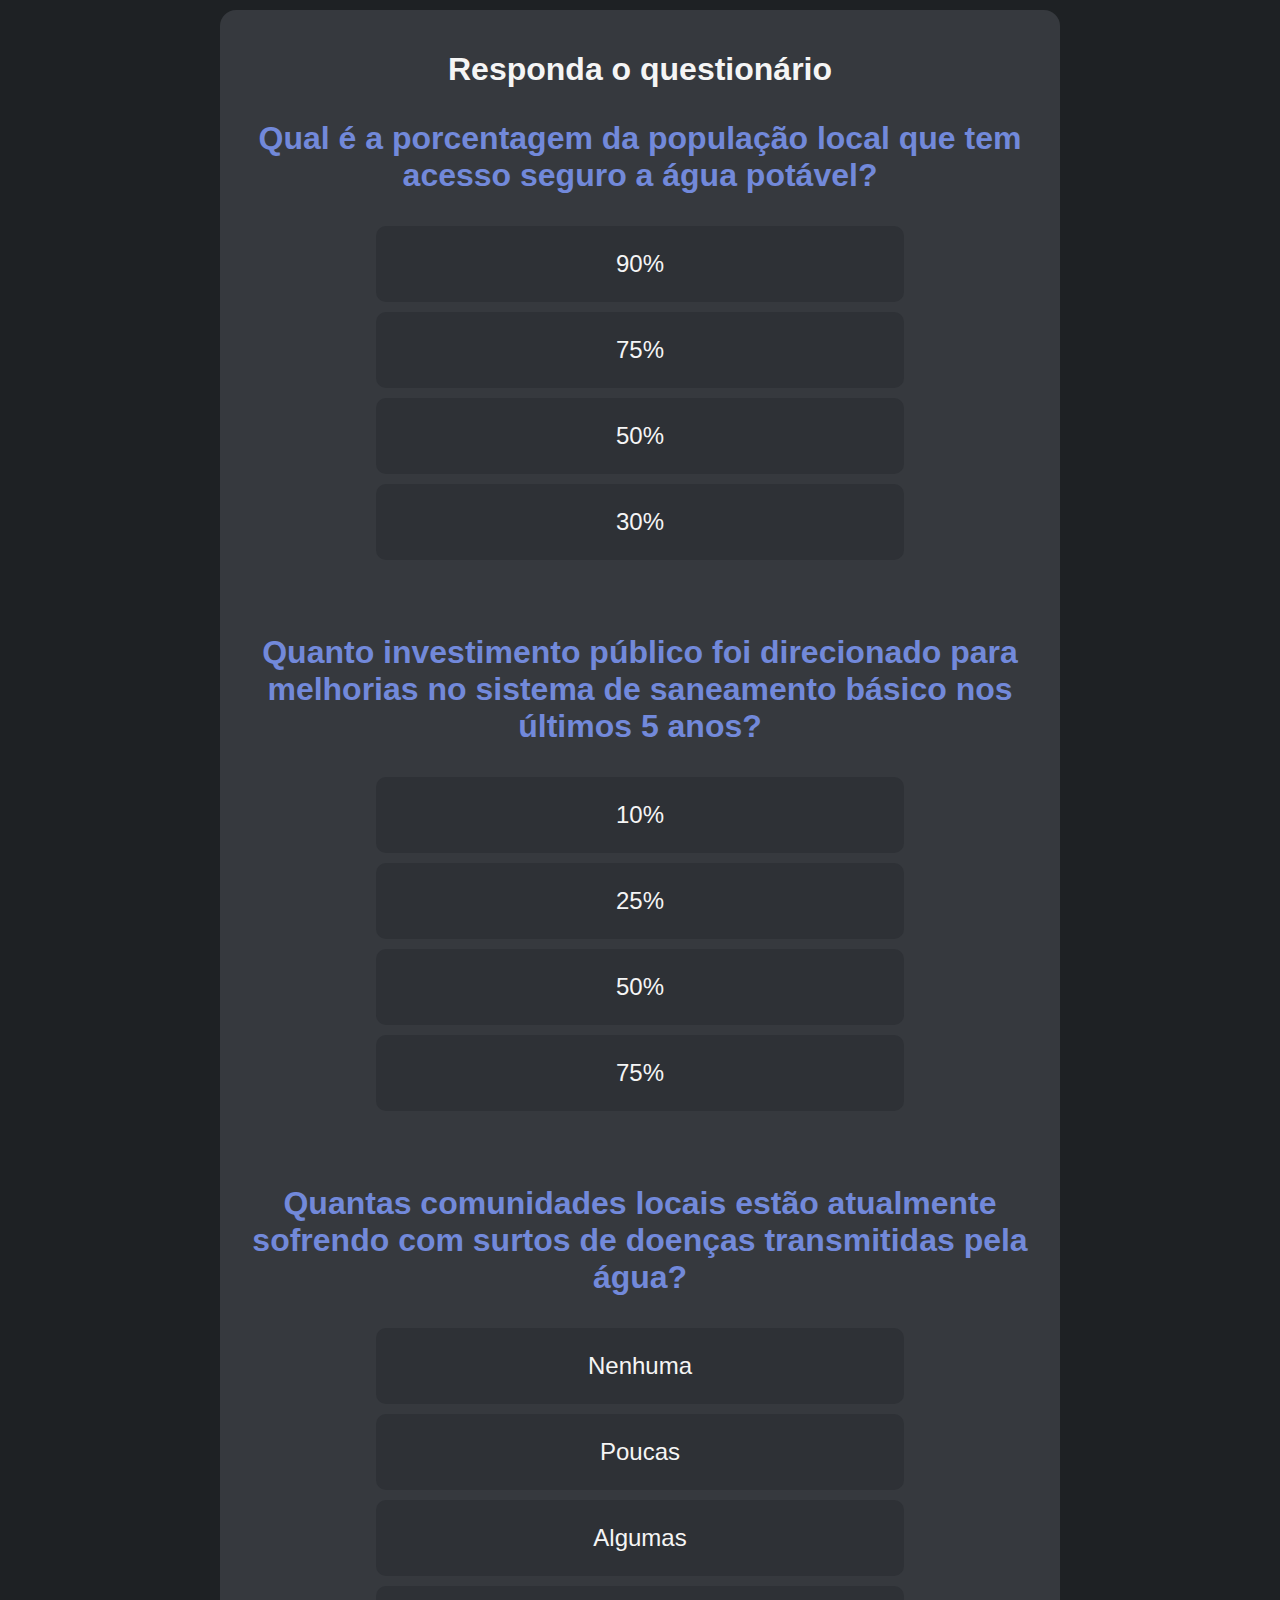
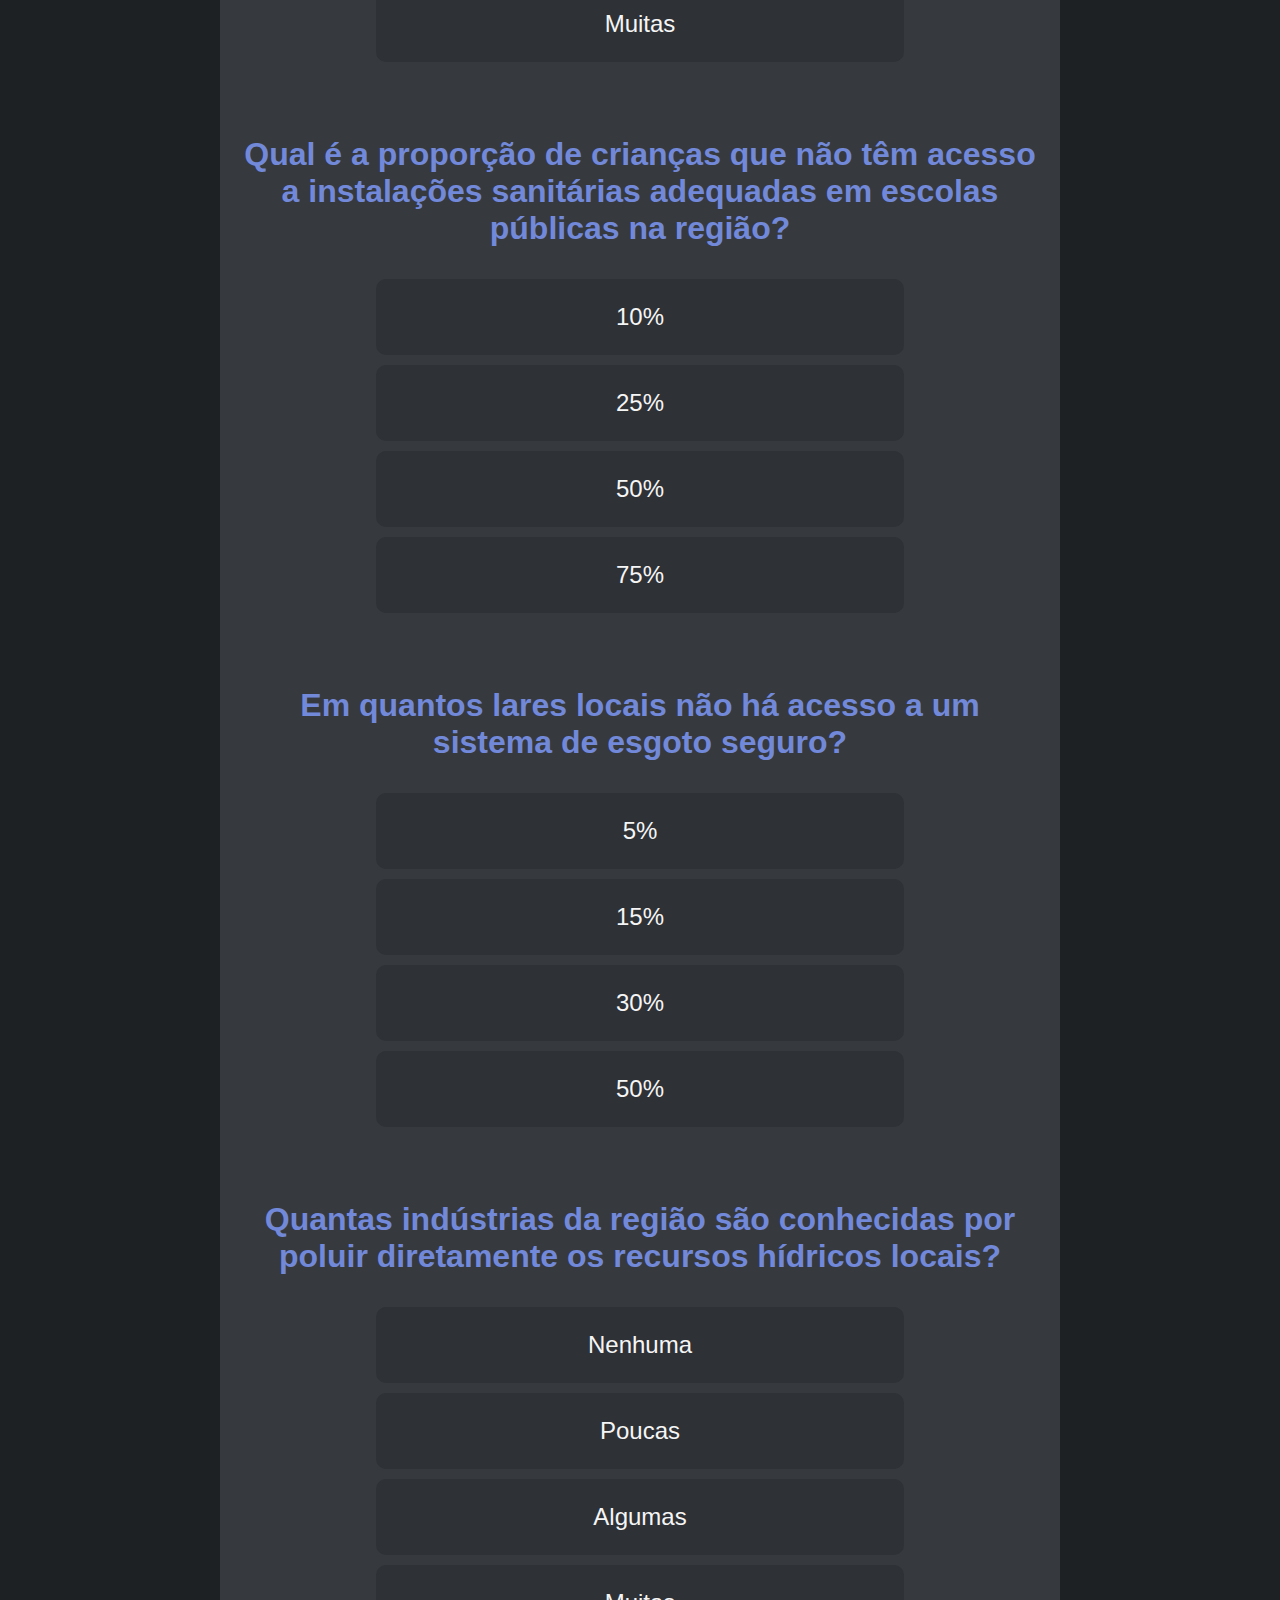
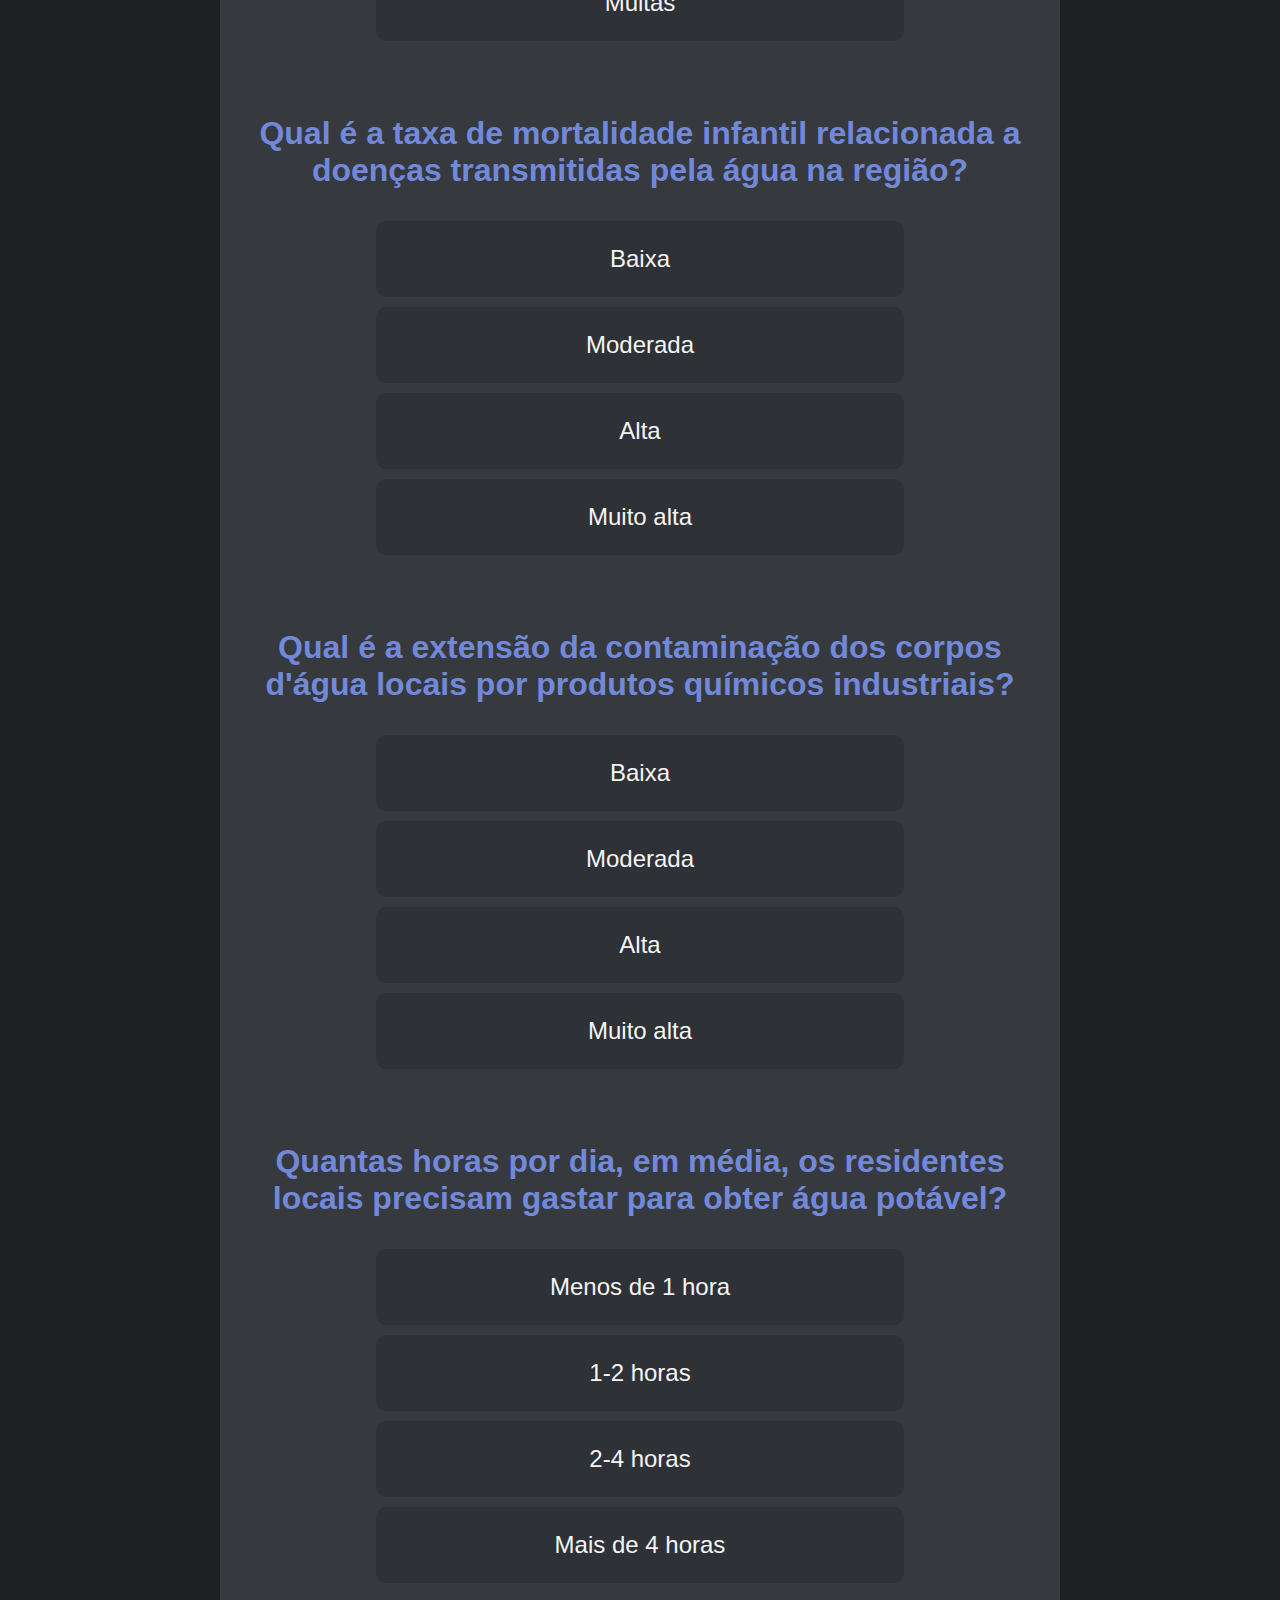
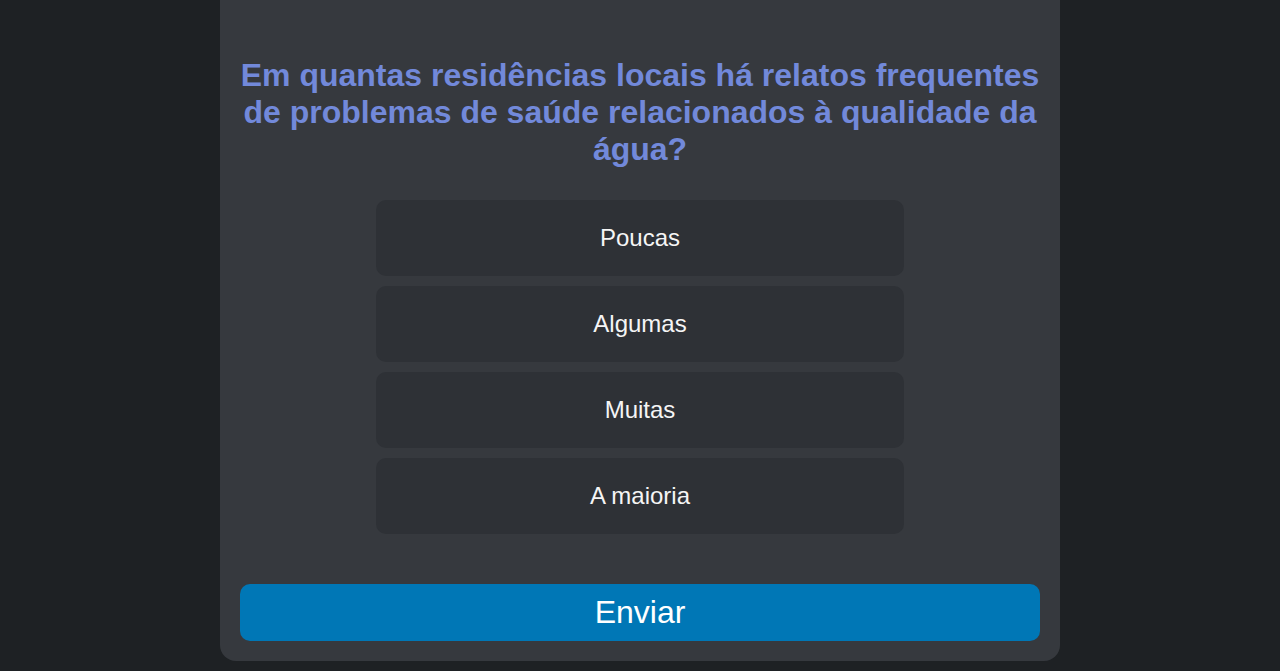
<file: quiz/quiz.html>
<!DOCTYPE html>
<html lang="pt-br">
    <head>
        <meta charset="UTF-8">
        <meta name="viewport" content="width=device-width, initial-scale=1.0">
        <link rel="stylesheet" href="src/styles/styles.css">
        <script src="https://code.jquery.com/jquery-3.5.0.min.js" integrity="sha256-xNzN2a4ltkB44Mc/Jz3pT4iU1cmeR0FkXs4pru/JxaQ=" crossorigin="anonymous"></script>
        <title>Water Messenger - Questionário</title>
        <link rel="shortcut icon" type="imagex/png" href="/shortcutlogo.ico">
        
    </head>
    <body>
        <h1>Responda o questionário</h1>
        <div id="quiz-area">
            <!--para criar mais perguntas, copiar e colar dessa linha-->
            <section class="q-n-a">
                <h3 class="question">Qual é a porcentagem da população local que tem acesso seguro a água potável?</h3>
                <div class="answers">
                    <div class="answer" data-value="1">90%</div>
                    <div class="answer" data-value="2">75%</div>
                    <div class="answer" data-value="3">50%</div>
                    <div class="answer" data-value="4">30%</div>
                </div>
                <div class="button-holder">&nbsp;</div>
                </section>
                <!--até essa.-->

        
            <section class="q-n-a">
                <h3 class="question">Quanto investimento público foi direcionado para melhorias no sistema de saneamento básico nos últimos 5 anos?</h3>
                <div class="answers">
                    <div class="answer" data-value="1">10%</div>
                    <div class="answer" data-value="2">25%</div>
                    <div class="answer" data-value="3">50%</div>
                    <div class="answer" data-value="4">75%</div>
                </div>
                <div class="button-holder">&nbsp;</div>
                </section>

        
            <section class="q-n-a">
                <h3 class="question">Quantas comunidades locais estão atualmente sofrendo com surtos de doenças transmitidas pela água?</h3>
                <div class="answers">
                    <div class="answer" data-value="1">Nenhuma</div>
                    <div class="answer" data-value="2">Poucas</div>
                    <div class="answer" data-value="3">Algumas</div>
                    <div class="answer" data-value="4">Muitas</div>
                </div>
                <div class="button-holder">&nbsp;</div>
                </section>

        
            <section class="q-n-a">
                <h3 class="question">Qual é a proporção de crianças que não têm acesso a instalações sanitárias adequadas em escolas públicas na região?</h3>
                <div class="answers">
                    <div class="answer" data-value="1">10%</div>
                    <div class="answer" data-value="2">25%</div>
                    <div class="answer" data-value="3">50%</div>
                    <div class="answer" data-value="4">75%</div>
                </div>
                <div class="button-holder">&nbsp;</div>
                </section>

        
            <section class="q-n-a">
                <h3 class="question">Em quantos lares locais não há acesso a um sistema de esgoto seguro?</h3>
                <div class="answers">
                    <div class="answer" data-value="1">5%</div>
                    <div class="answer" data-value="2">15%</div>
                    <div class="answer" data-value="3">30%</div>
                    <div class="answer" data-value="4">50%</div>
                </div>
                <div class="button-holder">&nbsp;</div>
                </section>

        
            <section class="q-n-a">
                <h3 class="question">Quantas indústrias da região são conhecidas por poluir diretamente os recursos hídricos locais?</h3>
                <div class="answers">
                    <div class="answer" data-value="1">Nenhuma</div>
                    <div class="answer" data-value="2">Poucas</div>
                    <div class="answer" data-value="3">Algumas</div>
                    <div class="answer" data-value="4">Muitas</div>
                </div>
                <div class="button-holder">&nbsp;</div>
                </section>
            <section class="q-n-a">
                <h3 class="question">Qual é a taxa de mortalidade infantil relacionada a doenças transmitidas pela água na região?</h3>
                <div class="answers">
                    <div class="answer" data-value="1">Baixa</div>
                    <div class="answer" data-value="2">Moderada</div>
                    <div class="answer" data-value="3">Alta</div>
                    <div class="answer" data-value="4">Muito alta</div>
                </div>
                <div class="button-holder">&nbsp;</div>
                </section>

            <section class="q-n-a">
                <h3 class="question">Qual é a extensão da contaminação dos corpos d'água locais por produtos químicos industriais?</h3>
                <div class="answers">
                    <div class="answer" data-value="1">Baixa</div>
                    <div class="answer" data-value="2">Moderada</div>
                    <div class="answer" data-value="3">Alta</div>
                    <div class="answer" data-value="4">Muito alta</div>
                </div>
                <div class="button-holder">&nbsp;</div>
                </section>

            <section class="q-n-a">
                <h3 class="question">Quantas horas por dia, em média, os residentes locais precisam gastar para obter água potável?</h3>
                <div class="answers">
                    <div class="answer" data-value="1">Menos de 1 hora</div>
                    <div class="answer" data-value="2">1-2 horas</div>
                    <div class="answer" data-value="3">2-4 horas</div>
                    <div class="answer" data-value="4">Mais de 4 horas</div>
                </div>
                <div class="button-holder">&nbsp;</div>
                </section>

            <section class="q-n-a">
            <h3 class="question">Em quantas residências locais há relatos frequentes de problemas de saúde relacionados à qualidade da água?</h3>
                <div class="answers">
                    <div class="answer" data-value="1">Poucas</div>
                    <div class="answer" data-value="2">Algumas</div>
                    <div class="answer" data-value="3">Muitas</div>
                    <div class="answer" data-value="4">A maioria</div>
                </div>
                <div class="button-holder">&nbsp;</div>
                </section>
        </div><!-- fim da area do quiz -->
        <div class="button finish">Enviar</div>
        <div class="response" style="display: none;"><p></p></div>

        <script src="src/javascript/script.js"></script>
    </body>
</html>
</file>
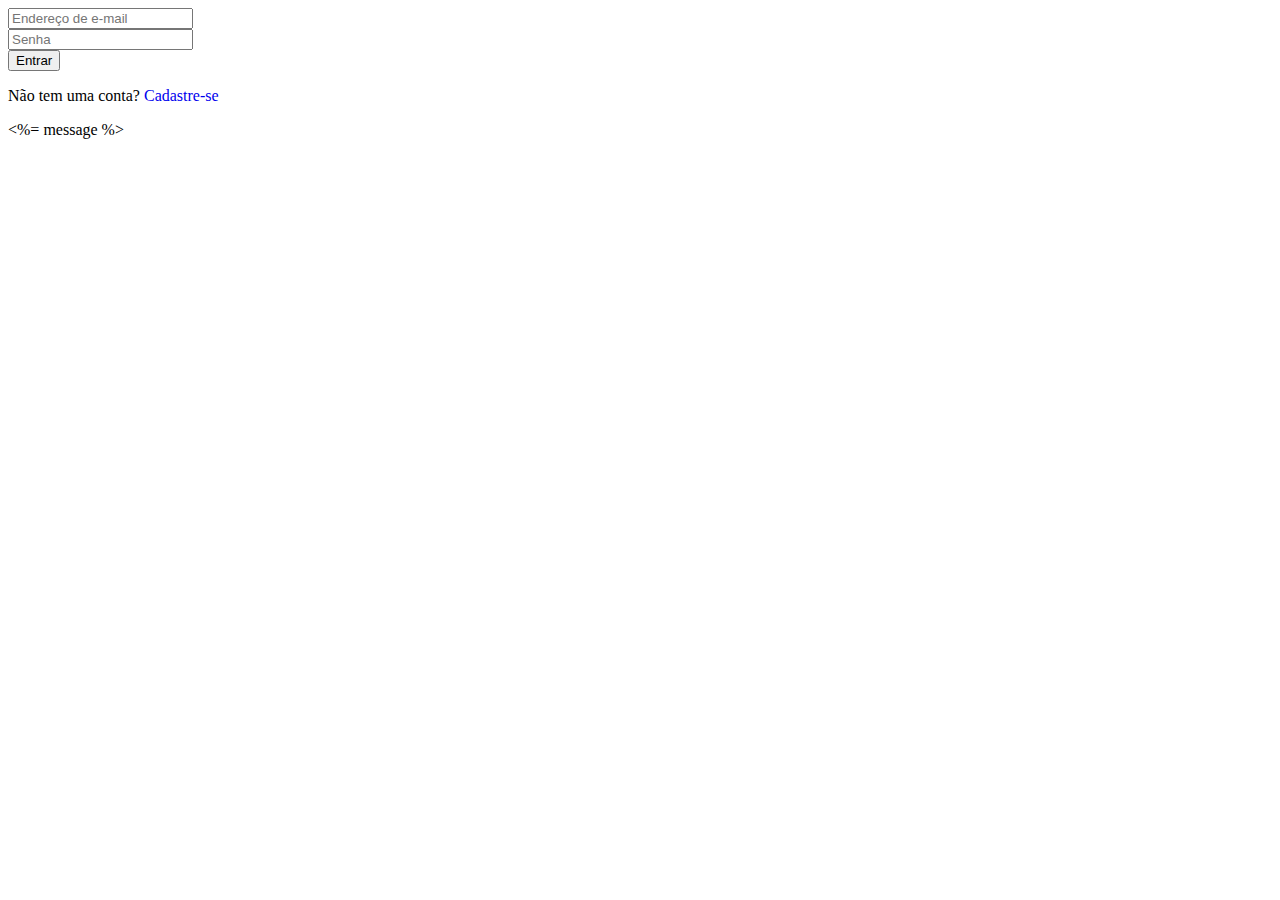
<file: banco/views/login.html>
<!DOCTYPE html>
<html lang="en">

<head>
    <meta charset="UTF-8">
    <meta name="viewport" content="width=device-width, initial-scale=1.0">
    <title>Document</title>
    <style>
        a {
            text-decoration: none;
        }
    </style>
</head>

<body>
    <form action="/login" method="POST">
        <div>
            <input type="email" name="email" autocomplete="off" placeholder="Endereço de e-mail" required />
        </div>
        <div>
            <input type="password" name="password" autocomplete="off" placeholder="Senha" required />
        </div>
        <button type="submit">Entrar</button>
        <p>Não tem uma conta? <a href="/register">Cadastre-se</a></p>
        <span>
            <%= message %>
        </span>
    </form>
</body>

</html>
</file>
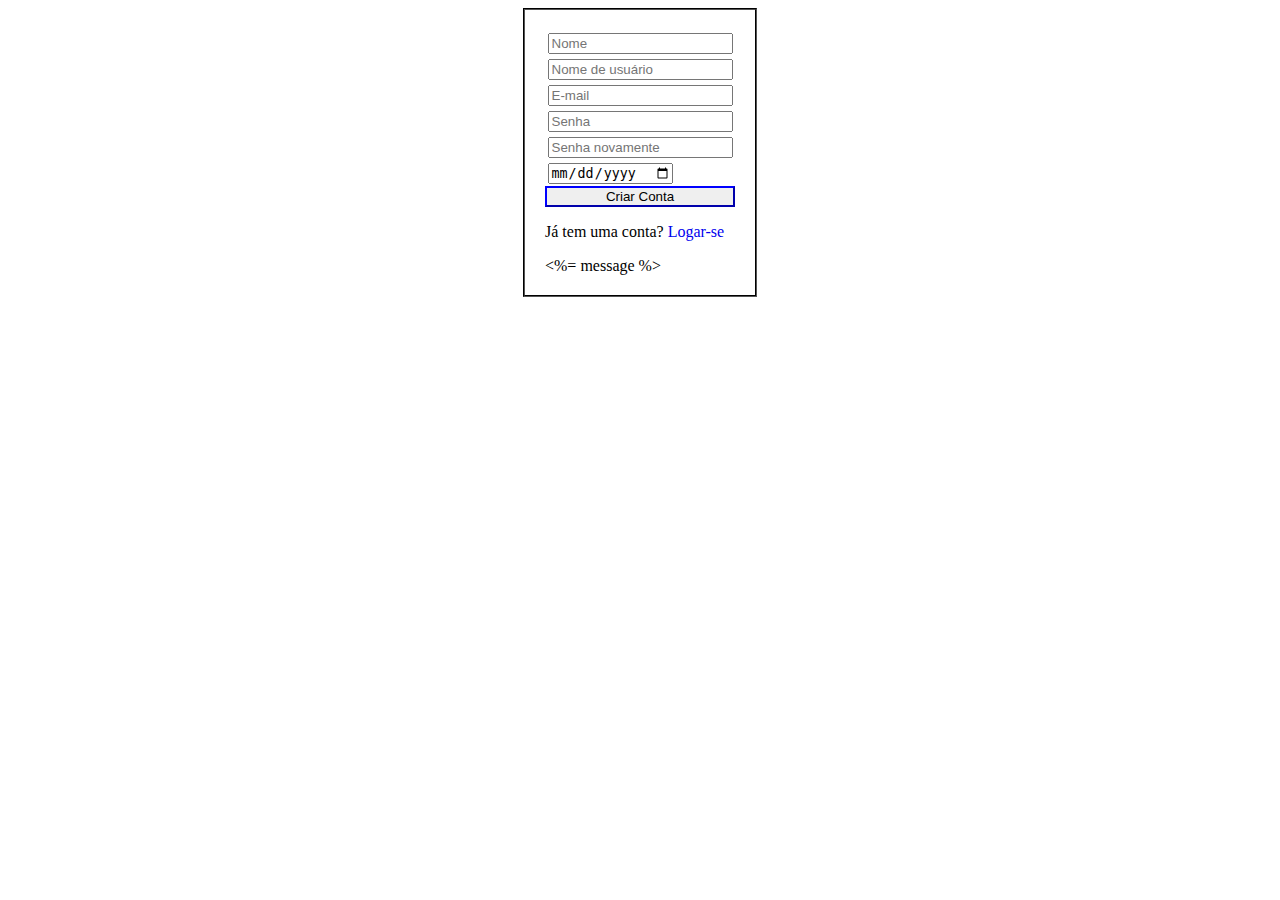
<file: banco/views/register.html>
<!DOCTYPE html>
<html lang="en">

<head>
    <meta charset="UTF-8">
    <meta name="viewport" content="width=device-width, initial-scale=1.0">
    <title>Document</title>
    <style>
        body {
            display:flex;
            justify-content: center;
        }
        a {
            text-decoration: none;
        }

        #login {
            display:flex;
            flex-direction: column;
            padding: 20px;
            border: 2px;
            border-color: black;
            border-style: groove;

            div {
                padding: 2.5px;

            }

            button {
                border-color: blue;
            }

        }
    </style>
</head>

<body>
    <form id="login" action="/register" method="POST">
        <div>
            <input type="text" name="name" autocomplete="off" placeholder="Nome" required />
        </div>
        <div>
            <input type="text" name="username" autocomplete="off" placeholder="Nome de usuário" required />
        </div>

        <div>
            <input type="email" name="email" autocomplete="off" placeholder="E-mail" required />
        </div>
        <div>
            <input type="password" name="password" autocomplete="off" placeholder="Senha" required />
        </div>
        <div>
            <input type="password" name="repassword" autocomplete="off" placeholder="Senha novamente" required />
        </div>
        <div>
            <input type="date" name="birth" required />
        </div>
        <button type="submit">Criar Conta</button>
        <p>Já tem uma conta? <a href="/login">Logar-se</a></p>
        <span>
            <%= message %>
        </span>
    </form>
</body>

</html>
</file>
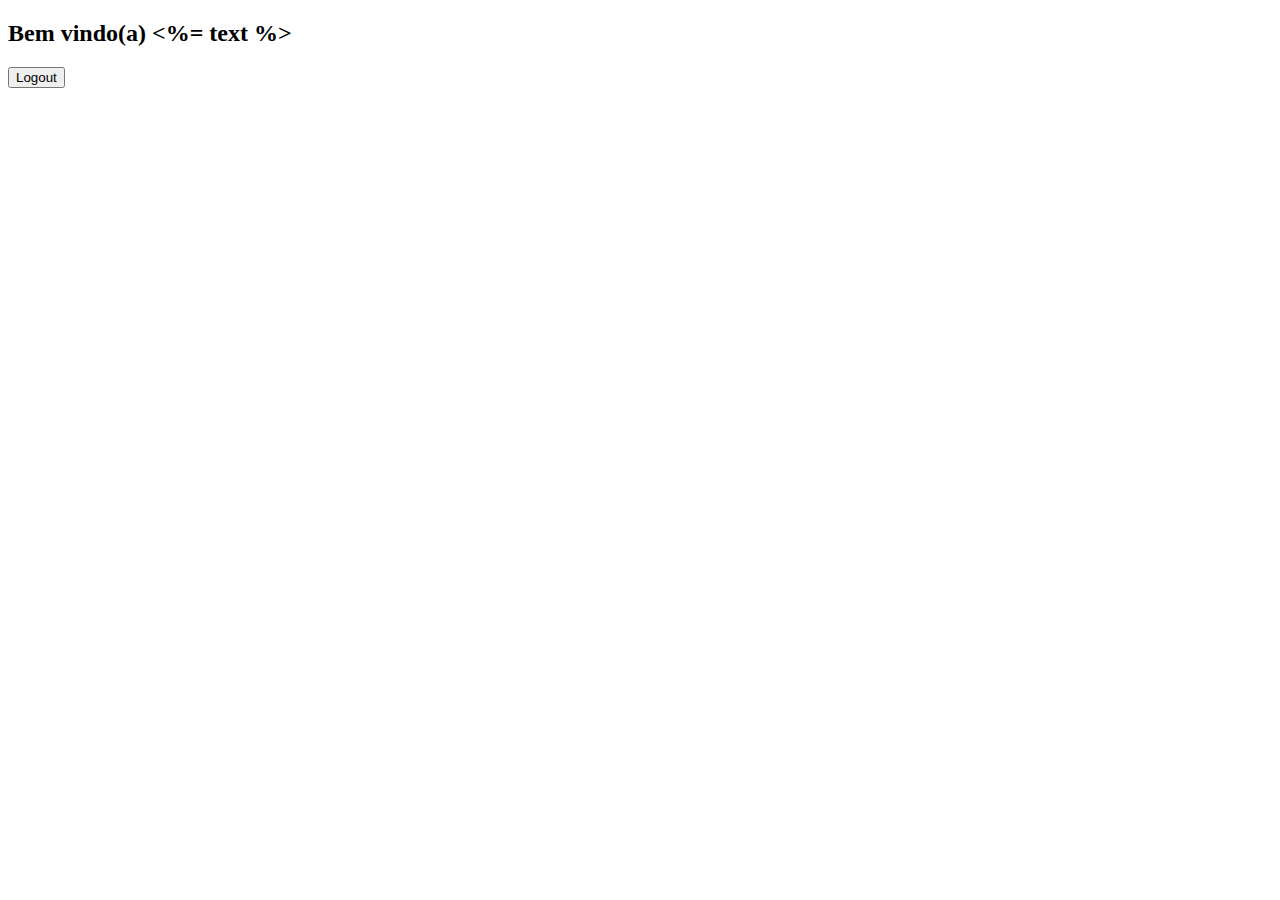
<file: banco/views/user.html>
<!DOCTYPE html>
<html lang="en">

<head>
    <meta charset="UTF-8">
    <meta name="viewport" content="width=device-width, initial-scale=1.0">
    <title>Document</title>
</head>

<body>
    <div>
        <h2>
            Bem vindo(a) <%= text %>
        </h2>

        <form action="/logout" method="POST">
            <button type="submit">Logout</button>
        </form>
    </div>
</body>

</html>
</file>
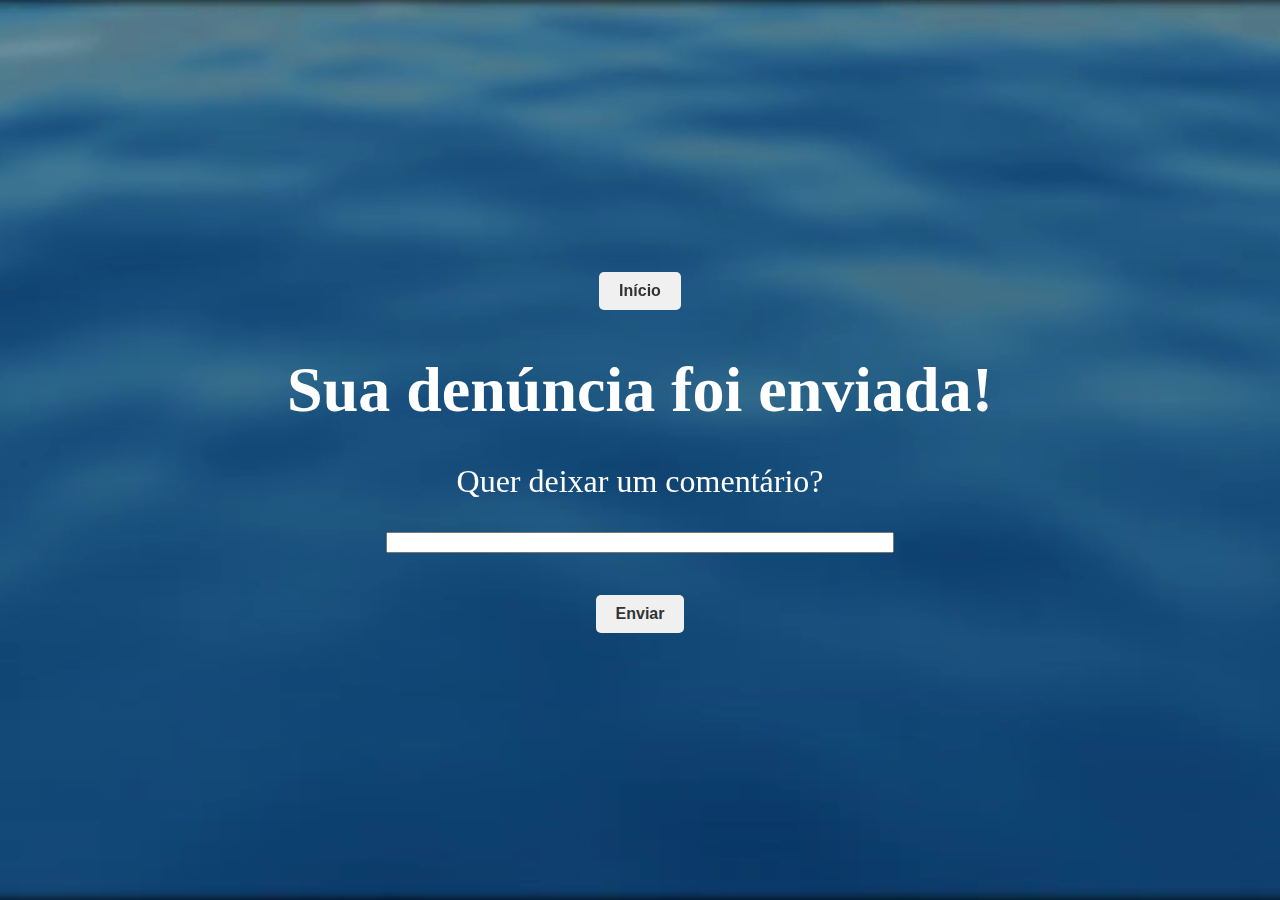
<file: quiz/Fim do Quiz/form.html>
<!DOCTYPE html>
<html lang="pt-br">

<head>
    <meta charset="UTF-8">
    <meta name="viewport" content="width=device-width, initial-scale=1.0">
    <title>Water Messenger - Sua Denúncia foi enviada!</title>
    <link rel="shortcut icon" type="imagex/png" href="/shortcutlogo.ico">
    <style>
        body    {
            margin: 0;
        }

        .video-container {
            position: relative;
            width: 100%; 
            height: 100vh;
            overflow: hidden; 
        }


       video {
        position: absolute;
        top: 0;
        left: 0;
        width: 100%;
        height: 100%;
        object-fit: cover; 
    }


    .overlay {
        position: absolute;
        top: 0;
        left: 0;
        width: 100%;
        height: 100%;
        display: flex;
        flex-direction: column;
        justify-content: center;
        align-items: center;
        color: white; 
        font-size: 2rem; 
        text-align: center; 
    }


    .text {
        width: 100%;
        max-width: 500px; /* 
        height: 140px;
        padding: 8px;
        border: 1px solid #ccc;
        border-radius: 5px;
        resize: vertical; */
        vertical-align: top;
}


    button {
        padding: 10px 20px; 
        background-color: #f0f0f0; 
        border: none; 
        border-radius: 5px; 
        color: #333;
        font-size: 16px; 
        font-weight: bold; 
        cursor: pointer;
        transition: background-color 0.3s, color 0.3s;
    }

    button:hover {
        background-color: #333;
        color: #fff;
    }

    h1 {
        margin-bottom: 0.2rem; 
    }

    </style>
</head>

<body>

    <div class="video-container">

        <video id="background-video" autoplay loop muted>
            <source src="moving_water_animation.mp4" type="video/mp4">
        </video>

        <div class="overlay">
            <a href="/unijorge_trabalho.html">
                <button class="btn-inicio">Início</button>
            </a>
            <h1>Sua denúncia foi enviada!</h1>
            <p>Quer deixar um comentário?</p>
            <input type="text" class="text">
            <br>
            <a href="registro-formulario">
                <button class="button1" type="submit">Enviar</button>
            </a>
        </div>
    </div>
</body>

</html>
</file>
<file: quiz/src/styles/styles.css>
html{
    background-color: rgb(30,33,36);
}

body{
    background-color: rgb(54,57,62);
    font-family: Verdana, sans-serif;
    font-size: 100%;
    text-align: center;
    width: 800px;
    margin: 10px auto;
    padding: 20px;
    border-radius: 1em;
}
/* texto do titulo no topo */
h1{
    color: whitesmoke;
}
/* Textos das questões */
h3.question{
    color: rgb(114,137,218);
    font-size: 2em;

}

.info{
    font-size: 1.5em;
}

/* botão de resposta */
.answer{
    background-color: rgb(46,49,54);
    color: whitesmoke;
    border-radius: 10px;
    padding: 1em;
    text-align: center;
    cursor: pointer;
    width: 60%;
    font-size: 1.5em;
    margin: 10px auto 0;
}
/* cor do botão quando o mouse passa sobre ele */
.answer:hover{
    background-color: cadetblue;
}
/* cor do botão quando selecionado */
.answer.selected{
    background-color: cadetblue;
}
/* botão do final 'enviar' */
.button{
    background-color: rgb(0,119,182);
    color: white;
    border-radius: 10px;
    padding: 10px 5px;
    text-align: center;
    cursor: pointer;
    font-size: 2em;
}
/* daqui até */
.mini.button{
    display:block;
    width: 30%;
}
.next{
    float: right;
}
.previous{
    float: left;
}
/* aqui são botões que eu posso implementar no futuro */
.button:hover{
    background-color: rgb(202,178,251);
}
.button-holder{
    width: 60%;
    padding: .5em 0;
    margin: .5em auto;
}
.clearfix::before
.clearfix::after {
    content: " ";
    display: table;
}

.clearfix::after {
    clear: both;
}
/* texto que aparece quando não se responde todas as questões */
.response p{
    margin: 50px auto;
    font-size: 3em;
    color: antiquewhite;
}
</file>
